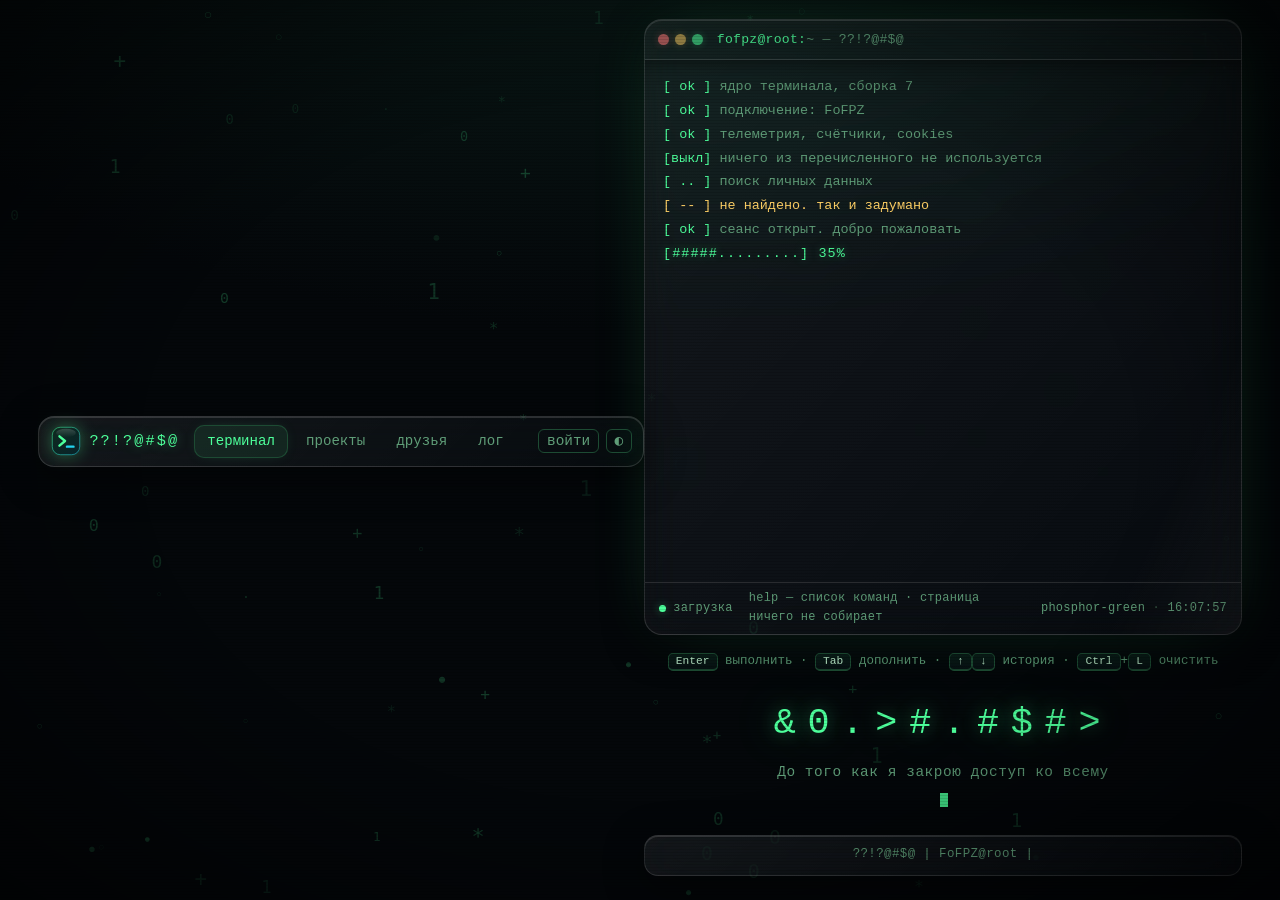
<file: docs/index.html>
<!DOCTYPE html>
<html lang="ru" data-theme="green">
<head>
  <meta charset="utf-8">
  <meta name="viewport" content="width=device-width, initial-scale=1">
  <meta http-equiv="Cache-Control" content="no-cache, no-store, must-revalidate">
  <meta http-equiv="Pragma" content="no-cache">
  <meta http-equiv="Expires" content="0">
  <title>??!?@#$@</title>

  <meta name="description" content="FoFPZ - Лицо доверенного человека.">
  <meta name="author" content="FOFPZ">
  <meta name="color-scheme" content="dark">
  <meta name="theme-color" content="#04070a">
  <meta name="referrer" content="no-referrer">

  <meta property="og:type" content="website">
  <meta property="og:site_name" content="FOFPZ">
  <meta property="og:title" content="??!?@#$@">
  <meta property="og:description" content="Терминал для того что бы узнать кто я такой.">
  <meta property="og:url" content="https://fofpz.github.io/Info/">
  <meta property="og:locale" content="ru_RU">
  <meta property="og:image" content="https://fofpz.github.io/Info/assets/og.png">

  <link rel="icon" href="assets/logo.svg" type="image/svg+xml">
  <link rel="stylesheet" href="assets/style.css?v=15">
</head>

<body>
  <header class="site-nav glass">
    <a class="brand" href="#terminal">
      <img class="brand-logo" src="assets/logo.svg" alt="" width="30" height="30">
      <span class="brand-name" data-bind="title">??!?@#$@</span>
    </a>
    <nav class="tabs" aria-label="Разделы сайта">
      <button class="tab active" id="tab-terminal" data-view="terminal" type="button">терминал</button>
      <button class="tab" id="tab-projects" data-view="projects" type="button">проекты</button>
      <button class="tab" id="tab-friends" data-view="friends" type="button">друзья</button>
      <button class="tab" id="tab-log" data-view="log" type="button">лог</button>
    </nav>
    <div class="nav-actions">
      <button id="login-btn" class="ghost-btn" type="button" title="войти через консоль: команда login" aria-label="Войти через консоль (команда login)">войти</button>
      <button id="theme-btn" class="ghost-btn" type="button" title="Сменить тему" aria-label="Сменить тему оформления">◐</button>
    </div>
  </header>

  <main class="wrap">
    <h1 class="visually-hidden">??!?@#$@</h1>

    <!-- ================= ТЕРМИНАЛ ================= -->
    <section id="view-terminal" class="view">
      <section class="terminal glass" aria-label="Терминал">
        <header class="titlebar">
          <span class="dots" aria-hidden="true"><i></i><i></i><i></i></span>
          <span class="title">
            <span data-bind="host">fofpz@root:</span><span data-bind="dir">~</span> — <span data-bind="title">??!?@#$@</span>
          </span>
        </header>

        <div class="screen" id="screen">
          <div class="output" id="output" role="log" aria-live="polite" aria-relevant="additions"></div>

          <form class="prompt-row" id="prompt-row" autocomplete="off" onsubmit="return false;">
            <label class="visually-hidden" for="cmd">Введите команду</label>
            <span class="ps1" aria-hidden="true"><span class="ps1-host" data-bind="host">fofpz@root:</span><span class="ps1-dir" data-bind="dir">~</span><span class="ps1-dollar">$</span><span class="ps1-owner" id="owner-seg" hidden>(владелец)</span></span>
            <input id="cmd" name="cmd" type="text" inputmode="text" autocapitalize="off"
                   autocorrect="off" spellcheck="false" maxlength="120" disabled
                   placeholder="загрузка…">
            <span class="ghost" id="ghost" aria-hidden="true"></span>
          </form>
        </div>

        <footer class="statusbar">
          <span class="status-left"><i class="status-dot" aria-hidden="true"></i><span id="status-msg">загрузка</span><span class="badge" id="owner-badge" hidden>владелец</span></span>
          <span class="hint-cell">help — список команд · страница ничего не собирает</span>
          <span class="right"><span id="theme-name">phosphor-green</span><span class="sep"> · </span><time id="clock">--:--:--</time></span>
        </footer>
      </section>

      <p class="keys">
        <kbd>Enter</kbd> выполнить ·
        <kbd>Tab</kbd> дополнить ·
        <kbd>↑</kbd><kbd>↓</kbd> история ·
        <kbd>Ctrl</kbd>+<kbd>L</kbd> очистить
      </p>

      <section class="secret-date" aria-label="Обратный отсчёт до 20.09.2027">
        <span class="visually-hidden">Обратный отсчёт до 20 сентября 2027 года</span>
        <div class="secret-date-value" id="secret-date" aria-hidden="true">??.??.????</div>
        <p class="secret-date-line1" id="secret-line1"></p>
        <p class="secret-date-line2"><span id="secret-line2"></span><span class="secret-caret" id="secret-caret" aria-hidden="true"></span></p>
      </section>
    </section>

    <!-- ================= ПРОЕКТЫ ================= -->
    <section id="view-projects" class="view" hidden>
      <button class="view-back" type="button" data-view="terminal">← назад в терминал</button>
      <h2 class="view-title">проекты</h2>
      <p class="view-sub">что я сделал. всё честно, включая закрытое.</p>
      <div class="cards" id="projects-grid"></div>
    </section>

    <!-- ================= ДРУЗЬЯ ================= -->
    <section id="view-friends" class="view" hidden>
      <button class="view-back" type="button" data-view="terminal">← назад в терминал</button>
      <h2 class="view-title">друзья</h2>
      <p class="view-sub">в этом списке только те, кто сам не против.</p>
      <div class="cards friends" id="friends-grid"></div>
    </section>

    <!-- ================= ЛОГ ================= -->
    <section id="view-log" class="view" hidden>
      <button class="view-back" type="button" data-view="terminal">← назад в терминал</button>
      <h2 class="view-title">лог сайта</h2>
      <p class="view-sub">что здесь менялось. коротко и по делу.</p>
      <ol class="log-list" id="log-list"></ol>
    </section>

    <footer class="site-footer glass">
      <span data-bind="title">Unknown</span> | FoFPZ@root |
    </footer>
  </main>

  <noscript>
    <div class="noscript glass">
      <h2>??!?@#$@</h2>
      <p>Сайт работает как терминал и требует JavaScript. Здесь только псевдоним: настоящее имя, город и контакты не публикуются.</p>
      <p>Профиль: <a class="link" href="https://github.com/FOFPZ" rel="noopener noreferrer nofollow">github.com/FOFPZ</a> ·
         Исходники: <a class="link" href="https://github.com/FOFPZ/Info" rel="noopener noreferrer nofollow">github.com/FOFPZ/Info</a></p>
    </div>
  </noscript>

  <script src="assets/profile.js?v=15"></script>
  <script src="assets/app.js?v=15"></script>
</body>
</html>
</file>
<file: docs/assets/style.css>
/* ============================================================================
   Оформление: тёмный терминал, три темы, CRT-эффекты.
   Шрифты только системные — внешних запросов страница не делает.
   ========================================================================= */

/* --- темы ---------------------------------------------------------------- */
:root,
[data-theme="green"] {
  --bg:        #04070a;
  --panel:     #071013;
  --panel-2:   #0a1a17;
  --fg:        #c6f5d4;
  --dim:       #5f9d78;
  --accent:    #4dff9b;
  --warn:      #ffd166;
  --err:       #ff7a7a;
  --frame:     #1d4b33;
  --glow:      rgba(77, 255, 155, 0.35);
  --tag-bg:    rgba(77, 255, 155, 0.08);
  --glass-bg:  linear-gradient(135deg, rgba(255, 255, 255, 0.075), rgba(255, 255, 255, 0.02));
  --glass-brd: rgba(255, 255, 255, 0.14);
  --glass-shd: 0 10px 40px rgba(0, 0, 0, 0.45);
}

[data-theme="amber"] {
  --bg:        #0a0703;
  --panel:     #140d05;
  --panel-2:   #1c1207;
  --fg:        #ffe0b0;
  --dim:       #a5824a;
  --accent:    #ffb340;
  --warn:      #ff9e64;
  --err:       #ff6b6b;
  --frame:     #5a3a12;
  --glow:      rgba(255, 179, 64, 0.35);
  --tag-bg:    rgba(255, 179, 64, 0.08);
}

[data-theme="ice"] {
  --bg:        #05080d;
  --panel:     #080e17;
  --panel-2:   #0c1523;
  --fg:        #d8e8fb;
  --dim:       #6b87ab;
  --accent:    #79c8ff;
  --warn:      #ffd166;
  --err:       #ff8080;
  --frame:     #1e3d5c;
  --glow:      rgba(121, 200, 255, 0.32);
  --tag-bg:    rgba(121, 200, 255, 0.08);
}

/* фиолетовая: отсылка к Purple Moon из Luna Launcher */
[data-theme="violet"] {
  --bg:        #0a0612;
  --panel:     #120b20;
  --panel-2:   #1a1030;
  --fg:        #e6dcff;
  --dim:       #8a76b8;
  --accent:    #b18cff;
  --warn:      #ffd166;
  --err:       #ff7ab8;
  --frame:     #3d2a66;
  --glow:      rgba(177, 140, 255, 0.35);
  --tag-bg:    rgba(177, 140, 255, 0.08);
}

/* багровая: тревожная красная */
[data-theme="crimson"] {
  --bg:        #0d0406;
  --panel:     #160809;
  --panel-2:   #200b0e;
  --fg:        #ffdce0;
  --dim:       #a05a63;
  --accent:    #ff5c6c;
  --warn:      #ffd166;
  --err:       #ff9e64;
  --frame:     #5c1f28;
  --glow:      rgba(255, 92, 108, 0.35);
  --tag-bg:    rgba(255, 92, 108, 0.08);
}

/* светлая: бумага без свечения */
[data-theme="paper"] {
  --bg:        #e9e5da;
  --panel:     #f4f1e8;
  --panel-2:   #e2ddcf;
  --fg:        #232019;
  --dim:       #6d675a;
  --accent:    #0f7a4d;
  --warn:      #8a6100;
  --err:       #b3261e;
  --frame:     #b7b0a0;
  --glow:      rgba(0, 0, 0, 0);
  --tag-bg:    rgba(15, 122, 77, 0.08);
}

[data-theme="paper"] body::after { opacity: 0.14; }
[data-theme="paper"] body::before {
  background: radial-gradient(ellipse at center, transparent 60%, rgba(0, 0, 0, 0.16) 100%);
}
[data-theme="paper"] {
  --glass-bg:  linear-gradient(135deg, rgba(255, 255, 255, 0.65), rgba(255, 255, 255, 0.38));
  --glass-brd: rgba(0, 0, 0, 0.14);
  --glass-shd: 0 10px 30px rgba(0, 0, 0, 0.12);
}

/* --- liquid glass --------------------------------------------------------- */
.glass {
  background: var(--glass-bg);
  -webkit-backdrop-filter: blur(18px) saturate(150%);
  backdrop-filter: blur(18px) saturate(150%);
  border: 1px solid var(--glass-brd);
  box-shadow: var(--glass-shd), inset 0 1px 0 rgba(255, 255, 255, 0.14);
}

/* --- навигация сайта ------------------------------------------------------ */
.site-nav {
  position: sticky;
  top: 10px;
  z-index: 6;
  width: min(940px, 100%);
  margin: 0 auto 1.1rem;
  padding: 0.5rem 0.7rem;
  border-radius: 16px;
  display: flex;
  align-items: center;
  gap: 0.9rem;
  flex-wrap: wrap;
}
.brand {
  display: inline-flex;
  align-items: center;
  gap: 0.55rem;
  text-decoration: none;
}
.brand-logo { display: block; filter: drop-shadow(0 0 8px var(--glow)); }
.brand-name {
  color: var(--accent);
  letter-spacing: 0.14em;
  font-size: 0.95rem;
  text-shadow: 0 0 12px var(--glow);
  white-space: nowrap;
}
.tabs { display: flex; gap: 0.25rem; flex-wrap: wrap; }
.tab {
  background: transparent;
  border: 0;
  color: var(--dim);
  font: inherit;
  font-size: 0.88rem;
  padding: 0.32rem 0.85rem;
  border-radius: 10px;
  cursor: pointer;
  transition: color 0.15s, background 0.15s, box-shadow 0.15s;
}
.tab:hover { color: var(--fg); }
.tab.active {
  color: var(--accent);
  background: var(--tag-bg);
  box-shadow: inset 0 0 0 1px var(--frame), 0 0 16px -8px var(--glow);
}
.nav-actions { margin-left: auto; display: flex; gap: 0.4rem; }

/* --- вкладки и карточки ---------------------------------------------------- */
.view-title {
  margin: 0.3rem 0 0.25rem;
  color: var(--accent);
  letter-spacing: 0.18em;
  text-transform: uppercase;
  font-size: 0.95rem;
  text-shadow: 0 0 14px var(--glow);
}
.view-sub { margin: 0 0 1.1rem; color: var(--dim); font-size: 0.85rem; }

.cards {
  display: grid;
  grid-template-columns: repeat(auto-fit, minmax(260px, 1fr));
  gap: 1rem;
}
.card {
  border-radius: 18px;
  padding: 1rem 1.1rem 1.05rem;
  display: flex;
  flex-direction: column;
  gap: 0.6rem;
  transition: transform 0.18s ease, box-shadow 0.18s ease;
}
.card:hover {
  transform: translateY(-3px);
  box-shadow: var(--glass-shd), 0 0 26px -12px var(--glow),
              inset 0 1px 0 rgba(255, 255, 255, 0.16);
}
.view-back {
  background: none;
  border: 0;
  color: var(--dim);
  font: inherit;
  font-size: 0.8rem;
  letter-spacing: 0.04em;
  cursor: pointer;
  padding: 0 0 0.5rem;
}
.view-back:hover { color: var(--accent); }

.card-media {
  display: flex;
  align-items: center;
  gap: 0.85rem;
}
.card-logo {
  width: 52px;
  height: 52px;
  flex: none;
  border-radius: 14px;
  object-fit: cover;
  box-shadow: 0 0 0 1px var(--glass-brd), 0 6px 20px rgba(0, 0, 0, 0.45);
}
.mark {
  width: 44px;
  height: 44px;
  flex: none;
  background: var(--accent);
  -webkit-mask: no-repeat center / contain;
  mask: no-repeat center / contain;
  filter: drop-shadow(0 0 10px var(--glow));
}
.card-head {
  display: flex;
  justify-content: space-between;
  align-items: baseline;
  gap: 0.6rem;
  flex-wrap: wrap;
  flex: 1 1 auto;
}
.card-title { margin: 0; font-size: 1.05rem; color: var(--fg); }
.chip {
  border: 1px solid var(--frame);
  color: var(--dim);
  border-radius: 999px;
  padding: 0.06rem 0.65rem;
  font-size: 0.72rem;
  letter-spacing: 0.04em;
  white-space: nowrap;
}
.card-text { margin: 0; color: var(--dim); font-size: 0.9rem; line-height: 1.55; }
.card-link {
  color: var(--accent);
  text-decoration: none;
  font-size: 0.85rem;
  margin-top: auto;
  width: fit-content;
}
.card-link:hover { text-decoration: underline; text-shadow: 0 0 12px var(--glow); }
.card-links {
  display: flex;
  gap: 1.1rem;
  flex-wrap: wrap;
  margin-top: auto;
  padding-top: 0.15rem;
}
.card-links .card-link { margin-top: 0; }

.friend-row { display: flex; align-items: center; gap: 0.9rem; }
.avatar {
  width: 54px;
  height: 54px;
  flex: none;
  border-radius: 50%;
  display: flex;
  align-items: center;
  justify-content: center;
  font-size: 1.45rem;
  color: var(--accent);
  border: 1px solid var(--glass-brd);
  background: var(--tag-bg);
  box-shadow: inset 0 1px 0 rgba(255, 255, 255, 0.18), 0 0 18px -6px var(--glow);
  text-shadow: 0 0 10px var(--glow);
}
.friend-info { display: flex; flex-direction: column; gap: 0.1rem; }
.friend-tag {
  color: var(--dim);
  font-size: 0.72rem;
  letter-spacing: 0.12em;
  text-transform: uppercase;
}
.friend-handle {
  color: var(--accent);
  text-decoration: none;
  font-size: 1.15rem;
  text-shadow: 0 0 12px var(--glow);
  width: fit-content;
}
.friend-handle:hover { text-decoration: underline; }

.site-footer {
  margin: 1.5rem 0 0.3rem;
  padding: 0.6rem 1rem;
  border-radius: 14px;
  color: var(--dim);
  font-size: 0.78rem;
  text-align: center;
  letter-spacing: 0.03em;
}

/* --- база ---------------------------------------------------------------- */
* { box-sizing: border-box; }

html, body { height: 100%; }

body {
  margin: 0;
  padding: clamp(12px, 3vw, 40px);
  background:
    radial-gradient(1200px 600px at 50% -10%, var(--panel-2), transparent 70%),
    var(--bg);
  color: var(--fg);
  font-family: ui-monospace, "Cascadia Mono", "JetBrains Mono", "SF Mono",
               Menlo, Consolas, "Liberation Mono", monospace;
  font-size: clamp(13px, 1.05vw, 15px);
  line-height: 1.6;
  display: flex;
  align-items: center;
  justify-content: center;
  -webkit-font-smoothing: antialiased;
}

/* виньетка */
body::before {
  content: "";
  position: fixed;
  inset: 0;
  pointer-events: none;
  z-index: 4;
  background: radial-gradient(ellipse at center, transparent 55%, rgba(0, 0, 0, 0.55) 100%);
}

/* строки развёртки */
body::after {
  content: "";
  position: fixed;
  inset: 0;
  pointer-events: none;
  z-index: 5;
  background: repeating-linear-gradient(
    to bottom,
    rgba(0, 0, 0, 0.22) 0 1px,
    transparent 1px 3px
  );
  opacity: 0.55;
}

.wrap {
  width: min(940px, 100%);
  position: relative;
  z-index: 1;
}

/* --- мягкий фон: падающие глифы на canvas -------------------------------- */
#bg {
  position: fixed;
  inset: 0;
  z-index: 0;
  pointer-events: none;
}

/* плавное появление структурированных строк вывода */
.reveal-in { animation: reveal 0.28s ease-out; }
@keyframes reveal {
  from { opacity: 0; transform: translateY(3px); }
  to   { opacity: 1; transform: none; }
}

/* --- корпус терминала ---------------------------------------------------- */
.terminal {
  border-radius: 18px;
  overflow: hidden;
  position: relative;
  animation: flicker 7s infinite steps(60);
  box-shadow: var(--glass-shd), 0 0 60px -24px var(--glow),
              inset 0 1px 0 rgba(255, 255, 255, 0.14);
}

/* медленный блик по стеклу терминала */
.terminal::after {
  content: "";
  position: absolute;
  inset: 0;
  pointer-events: none;
  z-index: 2;
  background: linear-gradient(115deg, transparent 42%, rgba(255, 255, 255, 0.05) 50%, transparent 58%);
  background-size: 250% 100%;
  animation: sweep 12s linear infinite;
}
@keyframes sweep {
  0%   { background-position: 130% 0; }
  100% { background-position: -130% 0; }
}
.terminal.no-glare::after { animation: none; opacity: 0; }

/* --- дождь-пасхалка поверх экрана ----------------------------------------- */
.matrix-fx {
  position: absolute;
  inset: 0;
  z-index: 3;
  pointer-events: none;
  opacity: 0.95;
}

/* --- лог сайта ------------------------------------------------------------ */
.log-list {
  list-style: none;
  margin: 0;
  padding: 0;
  display: flex;
  flex-direction: column;
  gap: 0.55rem;
}
.log-row {
  display: flex;
  gap: 0.85rem;
  align-items: baseline;
  padding: 0.55rem 0.85rem;
  border-radius: 12px;
  background: var(--glass-bg);
  border: 1px solid var(--glass-brd);
  -webkit-backdrop-filter: blur(12px);
  backdrop-filter: blur(12px);
}
.log-v {
  flex: none;
  min-width: 2.6rem;
  text-align: center;
  color: var(--accent);
  border: 1px solid var(--frame);
  border-radius: 8px;
  padding: 0.05rem 0.3rem;
  font-size: 0.74rem;
}
.log-text { margin: 0; color: var(--dim); font-size: 0.88rem; line-height: 1.5; }

@keyframes flicker {
  0%, 96%, 100% { opacity: 1; }
  97%           { opacity: 0.965; }
  98%           { opacity: 1; }
  99%           { opacity: 0.98; }
}

/* --- заголовок окна ------------------------------------------------------ */
.titlebar {
  display: flex;
  align-items: center;
  gap: 0.85rem;
  padding: 0.55rem 0.8rem;
  background: transparent;
  border-bottom: 1px solid var(--glass-brd);
}

.dots { display: flex; gap: 6px; flex: 0 0 auto; }

.dots i {
  width: 11px; height: 11px;
  border-radius: 50%;
  background: var(--dim);
  opacity: 0.5;
  display: block;
  transition: opacity 0.15s, box-shadow 0.15s;
}
.dots i:first-child { background: var(--err);    opacity: 0.65; box-shadow: 0 0 8px -2px var(--err); }
.dots i:nth-child(2){ background: var(--warn);   opacity: 0.6;  box-shadow: 0 0 8px -2px var(--warn); }
.dots i:last-child  { background: var(--accent); opacity: 0.65; box-shadow: 0 0 8px -2px var(--accent); }
.titlebar:hover .dots i { opacity: 0.95; }

.title {
  margin: 0;
  font-size: 0.82rem;
  font-weight: 500;
  letter-spacing: 0.02em;
  color: var(--dim);
  flex: 1 1 auto;
  white-space: nowrap;
  overflow: hidden;
  text-overflow: ellipsis;
}
.title [data-bind="host"] { color: var(--accent); }

.ghost-btn {
  flex: 0 0 auto;
  background: transparent;
  border: 1px solid var(--frame);
  color: var(--dim);
  font: inherit;
  font-size: 0.9rem;
  line-height: 1;
  padding: 0.25rem 0.5rem;
  border-radius: 6px;
  cursor: pointer;
  transition: color 0.15s, border-color 0.15s, box-shadow 0.15s;
}
.ghost-btn:hover,
.ghost-btn:focus-visible {
  color: var(--accent);
  border-color: var(--accent);
  box-shadow: 0 0 12px -2px var(--glow);
}

/* --- экран --------------------------------------------------------------- */
.screen {
  height: clamp(320px, 58vh, 560px);
  overflow-y: auto;
  padding: 1rem 1.1rem 1.2rem;
  cursor: text;
  scroll-behavior: smooth;
  scrollbar-width: thin;
  scrollbar-color: var(--frame) transparent;
  box-shadow: inset 0 14px 26px -20px rgba(0, 0, 0, 0.85);
}
.screen::-webkit-scrollbar { width: 9px; }
.screen::-webkit-scrollbar-thumb {
  background: var(--frame);
  border-radius: 9px;
}
.screen::-webkit-scrollbar-track { background: transparent; }

.output { min-height: 1px; }

.line {
  white-space: pre-wrap;
  overflow-wrap: anywhere;
  margin: 0 0 0.15rem;
}
.line.blank { height: 0.9em; }

.muted  { color: var(--dim); }
.accent { color: var(--accent); text-shadow: 0 0 14px var(--glow); }
.warn   { color: var(--warn); }
.err    { color: var(--err); }
.hint   { color: var(--dim); font-style: italic; }

/* автозагрузка */
.boot-pre { color: var(--accent); }
.boot .boot-txt { color: var(--dim); }
.boot.ok  .boot-pre { color: var(--accent); }
.boot.warn .boot-pre,
.boot.warn .boot-txt { color: var(--warn); }

/* ascii */
.ascii {
  margin: 0.2rem 0 0.35rem;
  font-size: clamp(5.5px, 1.55vw, 12px);
  line-height: 1.2;
  color: var(--accent);
  text-shadow: 0 0 16px var(--glow);
  white-space: pre;
  overflow-x: auto;
}

/* ключ: значение */
.kv { display: flex; gap: 0.8rem; align-items: baseline; }
.kv .k {
  color: var(--dim);
  flex: 0 0 auto;
  min-width: 13ch;
}
.kv .k::after { content: ":"; }
.kv .v { color: var(--fg); }
.skill .bar {
  color: var(--accent);
  letter-spacing: -0.06em;
  flex: 0 0 auto;
  text-shadow: 0 0 10px var(--glow);
}
.skill .v { min-width: 5ch; text-align: right; }

/* теги */
.tags { display: flex; flex-wrap: wrap; gap: 0.4rem; margin: 0.3rem 0; }

/* карточка проекта в выводе команды projects */
.proj-head { margin-top: 0.25rem; }
.proj-head .muted { font-size: 0.92em; }
.tag {
  border: 1px solid var(--frame);
  background: var(--tag-bg);
  color: var(--accent);
  border-radius: 5px;
  padding: 0.05rem 0.5rem;
  font-size: 0.92em;
}

/* ссылки */
.link-row { display: flex; flex-wrap: wrap; gap: 0.5rem; align-items: baseline; }
.link {
  color: var(--accent);
  text-decoration: underline;
  text-decoration-style: dotted;
  text-underline-offset: 3px;
}
.link:hover,
.link:focus-visible {
  text-decoration-style: solid;
  text-shadow: 0 0 14px var(--glow);
}
.note { color: var(--dim); }

/* neofetch */
.neo {
  display: flex;
  gap: 1.2rem;
  align-items: flex-start;
  flex-wrap: wrap;
  margin: 0.3rem 0;
}
.neo-logo {
  margin: 0;
  font-size: clamp(5px, 1.35vw, 10px);
  line-height: 1.2;
  color: var(--accent);
  text-shadow: 0 0 14px var(--glow);
  flex: 0 0 auto;
}
.neo-side { flex: 1 1 220px; min-width: 0; }
.neo-title { color: var(--accent); font-weight: 600; }
.neo-sep   { color: var(--dim); }
.neo-row   { display: flex; gap: 0.7rem; }
.neo-row .k { color: var(--dim); min-width: 11ch; }
.neo-row .k::after { content: ":"; }

/* приглашение и ввод */
.prompt-row {
  display: flex;
  gap: 0.6rem;
  align-items: baseline;
  margin-top: 0.4rem;
  opacity: 0;
  transition: opacity 0.3s ease;
}
.prompt-row.ready { opacity: 1; }

.ps1 { white-space: nowrap; }
.ps1-host {
  color: var(--accent);
  text-shadow: 0 0 12px var(--glow);
}
.ps1-dir { color: var(--fg); }
.ps1-dollar { color: var(--dim); margin-left: 0.1rem; }

/* призрачная подсказка команды прямо за курсором */
.ghost {
  color: var(--dim);
  opacity: 0.5;
  white-space: pre;
  pointer-events: none;
}

#cmd {
  flex: 1 1 auto;
  min-width: 0;
  background: transparent;
  border: 0;
  padding: 0;
  margin: 0;
  color: var(--fg);
  font: inherit;
  caret-color: var(--accent);
  outline: none;
}
#cmd::placeholder { color: var(--dim); opacity: 0.7; }
#cmd:disabled { color: var(--dim); }
/* ввод пароля при login: поле переключается в type=password */
#cmd[type="password"] { letter-spacing: 0.18em; }

.cmd-echo { margin-top: 0.55rem; }
.cmd-echo:not(:first-child) {
  border-top: 1px solid var(--frame);
  padding-top: 0.4rem;
}
.cmd-echo .ps1 { margin-right: 0.6rem; }
.cmd-echo .cmd-text { color: var(--fg); }

/* --- секции-заголовки в выводе ------------------------------------------- */
.section {
  display: flex;
  align-items: center;
  gap: 0.6rem;
  margin: 0.5rem 0 0.3rem;
  color: var(--dim);
}
.section::before,
.section::after {
  content: "";
  height: 1px;
  background: var(--frame);
  flex: 1 1 auto;
}
.section-title {
  letter-spacing: 0.16em;
  font-size: 0.78em;
  text-transform: uppercase;
  color: var(--dim);
  white-space: nowrap;
}

.boot-bar {
  color: var(--accent);
  letter-spacing: 0.08em;
  text-shadow: 0 0 10px var(--glow);
}

.tagline {
  color: var(--dim);
  font-style: italic;
  letter-spacing: 0.05em;
}

.badge {
  border: 1px solid var(--accent);
  color: var(--accent);
  border-radius: 4px;
  padding: 0 0.35rem;
  font-size: 0.68rem;
  letter-spacing: 0.1em;
  margin-left: 0.55rem;
  text-transform: uppercase;
}

.ps1-owner { color: var(--warn); margin-left: 0.4rem; }

/* --- строка состояния ---------------------------------------------------- */
.statusbar {
  display: flex;
  align-items: center;
  gap: 1rem;
  justify-content: space-between;
  padding: 0.4rem 0.85rem;
  border-top: 1px solid var(--glass-brd);
  background: transparent;
  color: var(--dim);
  font-size: 0.75rem;
  letter-spacing: 0.02em;
}
.statusbar .sep { opacity: 0.5; }
.statusbar .right { white-space: nowrap; }
.status-left { display: inline-flex; align-items: center; }
.status-dot {
  width: 7px;
  height: 7px;
  border-radius: 50%;
  background: var(--accent);
  box-shadow: 0 0 8px var(--glow);
  display: inline-block;
  margin-right: 0.45rem;
  animation: pulse 2.4s ease-in-out infinite;
}
@keyframes pulse {
  0%, 100% { opacity: 0.9; }
  50%      { opacity: 0.3; }
}

/* --- засекреченная дата --------------------------------------------------- */
.secret-date {
  margin: 1.2rem 0.2rem 0;
  text-align: center;
}
.secret-date-value {
  font-size: clamp(1.4rem, 4.5vw, 2.3rem);
  letter-spacing: 0.32em;
  color: var(--accent);
  text-shadow: 0 0 18px var(--glow), 0 0 40px var(--glow);
  white-space: nowrap;
  animation: date-breathe 3.2s ease-in-out infinite;
}
@keyframes date-breathe {
  0%, 100% { opacity: 1; }
  50%      { opacity: 0.82; }
}
.secret-date-line1 {
  margin: 0.55rem 0 0;
  color: var(--dim);
  font-size: 0.9rem;
  letter-spacing: 0.04em;
}
.secret-date-line2 {
  margin: 0.3rem 0 0;
  min-height: 1.4em;
  color: var(--fg);
  font-size: 0.85rem;
  font-style: italic;
  opacity: 0.85;
  /* таймер обновляется каждую секунду — моноширинные цифры не дёргаются */
  font-variant-numeric: tabular-nums;
}
.secret-caret {
  display: inline-block;
  width: 0.55em;
  height: 1em;
  margin-left: 2px;
  vertical-align: text-bottom;
  background: var(--accent);
  animation: caret-blink 1s steps(1) infinite;
}
@keyframes caret-blink {
  0%, 49%   { opacity: 1; }
  50%, 100% { opacity: 0; }
}

/* --- подсказка по клавишам ---------------------------------------------- */
.keys {
  margin: 0.9rem 0.2rem 0;
  color: var(--dim);
  font-size: 0.78rem;
  text-align: center;
  line-height: 2;
}
kbd {
  font: inherit;
  font-size: 0.9em;
  border: 1px solid var(--frame);
  border-bottom-width: 2px;
  border-radius: 5px;
  padding: 0.08rem 0.45rem;
  color: var(--fg);
  background: linear-gradient(180deg, var(--panel-2), var(--panel));
  box-shadow: 0 1px 0 rgba(0, 0, 0, 0.35);
}

/* --- без JavaScript ------------------------------------------------------ */
.noscript {
  border: 1px solid var(--frame);
  border-radius: 10px;
  padding: 1rem 1.2rem;
  margin-top: 1rem;
  background: var(--panel);
}
.noscript h2 { margin: 0 0 0.5rem; font-size: 1rem; color: var(--accent); }
.noscript p  { margin: 0 0 0.5rem; color: var(--dim); }

/* --- диалог доступа ------------------------------------------------------ */
.dialog-backdrop {
  position: fixed;
  inset: 0;
  z-index: 10;
  background: rgba(0, 0, 0, 0.62);
  backdrop-filter: blur(2px);
  display: flex;
  align-items: center;
  justify-content: center;
  padding: 16px;
}
.dialog-backdrop[hidden] { display: none; }

.dialog {
  width: min(360px, 100%);
  border: 1px solid var(--frame);
  border-radius: 10px;
  background: var(--panel);
  box-shadow: 0 24px 70px rgba(0, 0, 0, 0.7), 0 0 40px -18px var(--glow);
  padding: 1rem 1.1rem 1.1rem;
}
.dialog-title {
  color: var(--accent);
  margin-bottom: 0.8rem;
  padding-bottom: 0.5rem;
  border-bottom: 1px solid var(--frame);
  letter-spacing: 0.06em;
  text-shadow: 0 0 12px var(--glow);
}
.dialog-label {
  display: block;
  color: var(--dim);
  font-size: 0.8rem;
  margin: 0.45rem 0 0.2rem;
}
.dialog-input {
  width: 100%;
  background: var(--bg);
  color: var(--fg);
  border: 1px solid var(--frame);
  border-radius: 6px;
  font: inherit;
  padding: 0.35rem 0.55rem;
  outline: none;
  caret-color: var(--accent);
}
.dialog-input:focus {
  border-color: var(--accent);
  box-shadow: 0 0 10px -4px var(--glow);
}
.dialog-actions { display: flex; gap: 0.5rem; margin-top: 0.8rem; }
.dialog-msg {
  min-height: 1.2em;
  margin-top: 0.5rem;
  color: var(--err);
  font-size: 0.85rem;
}
.shake { animation: shake 0.3s; }
@keyframes shake {
  0%, 100% { transform: translateX(0); }
  25%      { transform: translateX(-6px); }
  75%      { transform: translateX(6px); }
}

/* иконки анонимности в выводе (маска красится цветом темы) */
.icons-row {
  display: flex;
  gap: 1.2rem;
  flex-wrap: wrap;
  margin: 0.4rem 0;
}
.ticon-wrap { display: inline-flex; align-items: center; gap: 0.45rem; }
.ticon {
  display: inline-block;
  width: 20px;
  height: 20px;
  background: var(--accent);
  -webkit-mask-size: contain;
  -webkit-mask-position: center;
  -webkit-mask-repeat: no-repeat;
  mask-size: contain;
  mask-position: center;
  mask-repeat: no-repeat;
  filter: drop-shadow(0 0 6px var(--glow));
}
.ticon-label { color: var(--dim); font-size: 0.85em; }

/* --- доступность --------------------------------------------------------- */
::selection { background: var(--accent); color: var(--bg); }

:focus-visible {
  outline: 2px solid var(--accent);
  outline-offset: 2px;
  border-radius: 3px;
}

.visually-hidden {
  position: absolute;
  width: 1px; height: 1px;
  margin: -1px; padding: 0;
  overflow: hidden;
  clip: rect(0 0 0 0);
  white-space: nowrap;
  border: 0;
}

@media (prefers-reduced-motion: reduce) {
  .terminal { animation: none; }
  .screen { scroll-behavior: auto; }
  body::after { opacity: 0.35; }
  .shake { animation: none; }
  .reveal-in { animation: none; }
  .secret-caret { animation: none; opacity: 1; }
  .status-dot { animation: none; }
  .m-led { animation: none; }
  .secret-date-value { animation: none; }
  .terminal::after { animation: none; opacity: 0; }
}

@media (prefers-contrast: more) {
  :root { --dim: var(--fg); }
  body::after { display: none; }
}

/* --- узкие экраны -------------------------------------------------------- */
@media (max-width: 620px) {
  .screen { padding: 0.8rem 0.75rem 1rem; height: clamp(300px, 62vh, 520px); }
  .kv .k, .neo-row .k { min-width: 10ch; }
  .statusbar { font-size: 0.7rem; gap: 0.5rem; }
  .statusbar .hint-cell { display: none; }
  .keys { font-size: 0.72rem; }
  .title { font-size: 0.74rem; }
}
</file>
